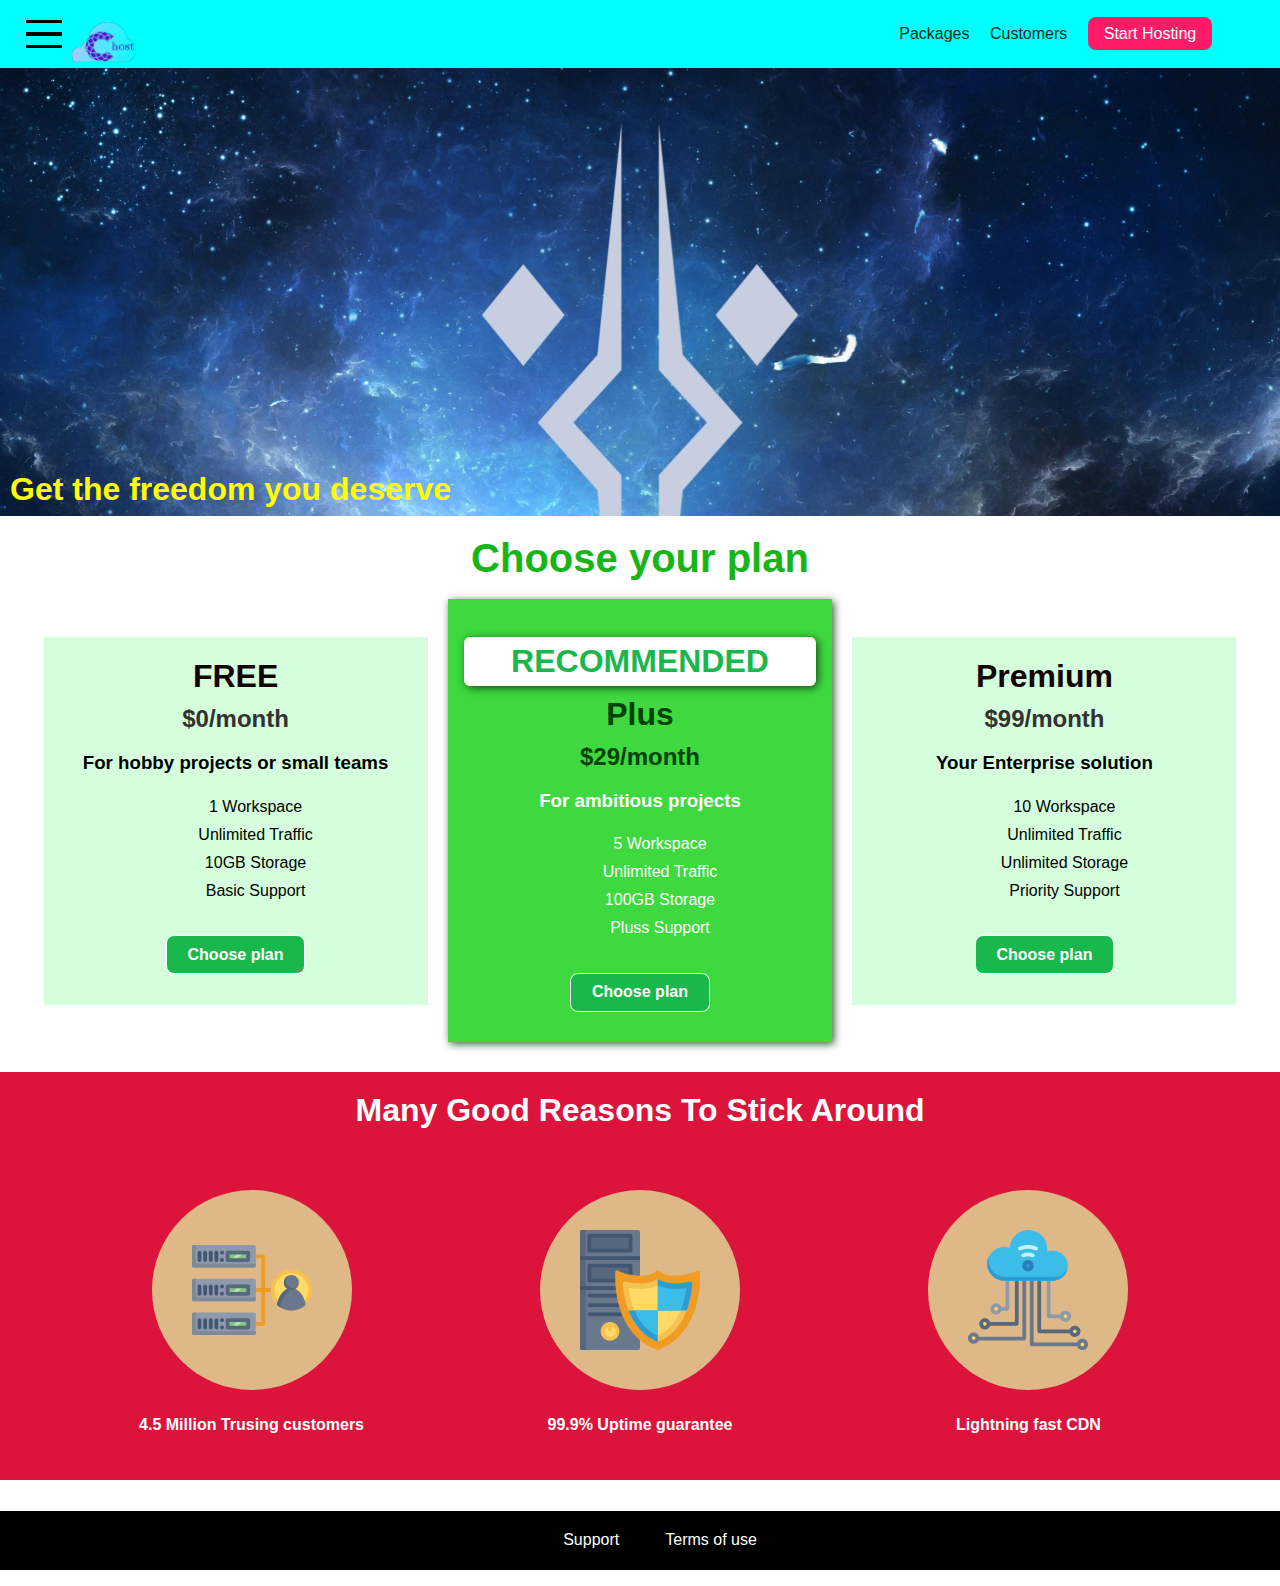
<file: index.html>
<!DOCTYPE html>
<html lang="en">
<head>
    <meta charset="UTF-8">
    <meta name="viewport" content="width=device-width, initial-scale=1.0">
    <title>uHost</title>
    <link rel="preconnect" href="https://fonts.googleapis.com">
    <link rel="preconnect" href="https://fonts.gstatic.com" crossorigin>
    <link href="https://fonts.googleapis.com/css2?family=Anton&display=swap" rel="stylesheet">  
    <link rel="stylesheet" href="shared.css">
    <link rel="stylesheet" href="main.css">
</head>
<body>
    <div class="modal">
    <div class="backdrop"></div>
        <h1 class="modal__title">Do you want to continue?</h1>
        <div class="modal__actions">
            <a href="start-hosting/index.html" class="modal__action">Yes!</a>
            <button class="modal__action modal__action--negative" type="button">NO!</button>
        </div>
    </div>
    <header class="main-header">
        <div>
            <button class="toggle-button">
                <span class="toggle-button__bar"></span>
                <span class="toggle-button__bar"></span>
                <span class="toggle-button__bar"></span>
            </button>
            <a href="index.html" class="main-header__brand"> <img src="./images/chost.png" alt="Jhost"></a>
            
        </div>
        <nav class="main-nav">
            <ul class="main-nav__items">
                <li class="main-nav__item"><a href="packages/index.html">Packages</a></li>
                <li class="main-nav__item"><a href="customers/index.html">Customers</a></li>
                <li class="main-nav__item main-nav__item--cta"><a href="start-hosting/index.html">Start Hosting</a></li>
            </ul>
        </nav>
    </header>
    <nav class="mobile-nav">
        <ul class="mobile-nav__items">
            <li class="mobile-nav__item"><a href="packages/index.html">Packages</a></li>
            <li class="mobile-nav__item"><a href="customers/index.html">Customers</a></li>
            <li class="mobile-nav__item mobile-nav__item--cta"><a href="start-hosting/index.html">Start Hosting</a></li>
        </ul>
    </nav>
    <main>
        <section id="product-overview">
            <h1>Get the freedom you deserve</h1>
            
        </section>
        <section id="plans">
            <h1 class="section-title">Choose your plan</h1>
            <div>
                <article class="plan">
                    <h1 class="plan__title">FREE</h1>
                    <h2 class="plan__price">$0/month</h2>
                    <h3>For hobby projects or small teams</h3>
                    <ul class="plan__features">
                        <li class="plan__feature">1 Workspace</li>
                        <li class="plan__feature">Unlimited Traffic</li>
                        <li class="plan__feature">10GB Storage</li>
                        <li class="plan__feature">Basic Support</li>
                    </ul>
                    <div>
                        <button  class="button">Choose plan</button>
                    </div>
                </article>
                <article class="plan plan__highlighted">
                    <h1 class="plan__annotation">Recommended</h1>
                    <h1 class="plan__title">Plus</h1>
                    <h2 class="plan__price">$29/month</h2>
                    <h3>For ambitious projects</h3>
                    <ul class="plan__features">
                        <li class="plan__feature">5 Workspace</li>
                        <li class="plan__feature">Unlimited Traffic</li>
                        <li class="plan__feature">100GB Storage</li>
                        <li class="plan__feature">Pluss Support</li>
                    </ul>
                    <div>
                        <button class="button">Choose plan</button>
                    </div>
                </article>
                <article class="plan">
                    <h1 class="plan__title">Premium</h1>
                    <h2 class="plan__price">$99/month</h2>
                    <h3>Your Enterprise solution</h3>
                    <ul class="plan__features">
                        <li class="plan__feature">10 Workspace</li>
                        <li class="plan__feature">Unlimited Traffic</li>
                        <li class="plan__feature">Unlimited Storage</li>
                        <li class="plan__feature">Priority Support</li>
                    </ul>
                    <div>
                        <button class="button">Choose plan</button>
                    </div>
                </article>
            </div>
        </section>
        <div class="footer">
            <h1>Many good reasons to stick around</h1>
            <ul>
                <li>
                    <div>
                        <svg viewBox="0 0 512 512">
                            <path style="fill:#F09B24;" d="M344,248h-32V112c0-4.418-3.582-8-8-8h-40c-4.418,0-8,3.582-8,8s3.582,8,8,8h32v128h-32  c-4.418,0-8,3.582-8,8s3.582,8,8,8h32v128h-32c-4.418,0-8,3.582-8,8s3.582,8,8,8h40c4.418,0,8-3.582,8-8V264h32c4.418,0,8-3.582,8-8  S348.418,248,344,248z"
                            />
                            <path style="fill:#8E9AA9;" d="M264,64H8c-4.418,0-8,3.582-8,8v80c0,4.418,3.582,8,8,8h256c4.418,0,8-3.582,8-8V72  C272,67.582,268.418,64,264,64z"
                            />
                            <path style="fill:#7C899B;" d="M24,144c-4.418,0-8-3.582-8-8V64H8c-4.418,0-8,3.582-8,8v80c0,4.418,3.582,8,8,8h256  c4.418,0,8-3.582,8-8v-8H24z"
                            />
                            <rect x="152" y="96" style="fill:#B8E3A8;" width="88" height="32" />
                            <g>
                                <polygon style="fill:#7EC97D;" points="152,96 152,128 166,128 198,96  " />
                                <polygon style="fill:#7EC97D;" points="220,96 188,128 240,128 240,96  " />
                            </g>
                            <path style="fill:#56677E;" d="M240,136h-88c-4.418,0-8-3.582-8-8V96c0-4.418,3.582-8,8-8h88c4.418,0,8,3.582,8,8v32  C248,132.418,244.418,136,240,136z M160,120h72v-16h-72V120z"
                            />
                            <g>
                                <path style="fill:#435670;" d="M32,136c-4.418,0-8-3.582-8-8V96c0-4.418,3.582-8,8-8s8,3.582,8,8v32C40,132.418,36.418,136,32,136z   "
                                />
                                <path style="fill:#435670;" d="M56,136c-4.418,0-8-3.582-8-8V96c0-4.418,3.582-8,8-8s8,3.582,8,8v32C64,132.418,60.418,136,56,136z   "
                                />
                                <path style="fill:#435670;" d="M80,136c-4.418,0-8-3.582-8-8V96c0-4.418,3.582-8,8-8s8,3.582,8,8v32C88,132.418,84.418,136,80,136z   "
                                />
                                <path style="fill:#435670;" d="M104,136c-4.418,0-8-3.582-8-8V96c0-4.418,3.582-8,8-8s8,3.582,8,8v32   C112,132.418,108.418,136,104,136z"
                                />
                                <path style="fill:#435670;" d="M128,105c-4.418,0-8-3.582-8-8v-1c0-4.418,3.582-8,8-8s8,3.582,8,8v1   C136,101.418,132.418,105,128,105z"
                                />
                                <path style="fill:#435670;" d="M128,136c-4.418,0-8-3.582-8-8v-1c0-4.418,3.582-8,8-8s8,3.582,8,8v1   C136,132.418,132.418,136,128,136z"
                                />
                            </g>
                            <path style="fill:#8E9AA9;" d="M264,208H8c-4.418,0-8,3.582-8,8v80c0,4.418,3.582,8,8,8h256c4.418,0,8-3.582,8-8v-80  C272,211.582,268.418,208,264,208z"
                            />
                            <path style="fill:#7C899B;" d="M24,288c-4.418,0-8-3.582-8-8v-72H8c-4.418,0-8,3.582-8,8v80c0,4.418,3.582,8,8,8h256  c4.418,0,8-3.582,8-8v-8H24z"
                            />
                            <rect x="152" y="240" style="fill:#B8E3A8;" width="88" height="32" />
                            <g>
                                <polygon style="fill:#7EC97D;" points="152,240 152,272 166,272 198,240  " />
                                <polygon style="fill:#7EC97D;" points="220,240 188,272 240,272 240,240  " />
                            </g>
                            <path style="fill:#56677E;" d="M240,280h-88c-4.418,0-8-3.582-8-8v-32c0-4.418,3.582-8,8-8h88c4.418,0,8,3.582,8,8v32  C248,276.418,244.418,280,240,280z M160,264h72v-16h-72V264z"
                            />
                            <g>
                                <path style="fill:#435670;" d="M32,280c-4.418,0-8-3.582-8-8v-32c0-4.418,3.582-8,8-8s8,3.582,8,8v32C40,276.418,36.418,280,32,280   z"
                                />
                                <path style="fill:#435670;" d="M56,280c-4.418,0-8-3.582-8-8v-32c0-4.418,3.582-8,8-8s8,3.582,8,8v32C64,276.418,60.418,280,56,280   z"
                                />
                                <path style="fill:#435670;" d="M80,280c-4.418,0-8-3.582-8-8v-32c0-4.418,3.582-8,8-8s8,3.582,8,8v32C88,276.418,84.418,280,80,280   z"
                                />
                                <path style="fill:#435670;" d="M104,280c-4.418,0-8-3.582-8-8v-32c0-4.418,3.582-8,8-8s8,3.582,8,8v32   C112,276.418,108.418,280,104,280z"
                                />
                                <path style="fill:#435670;" d="M128,249c-4.418,0-8-3.582-8-8v-1c0-4.418,3.582-8,8-8s8,3.582,8,8v1   C136,245.418,132.418,249,128,249z"
                                />
                                <path style="fill:#435670;" d="M128,280c-4.418,0-8-3.582-8-8v-1c0-4.418,3.582-8,8-8s8,3.582,8,8v1   C136,276.418,132.418,280,128,280z"
                                />
                            </g>
                            <path style="fill:#8E9AA9;" d="M264,352H8c-4.418,0-8,3.582-8,8v80c0,4.418,3.582,8,8,8h256c4.418,0,8-3.582,8-8v-80  C272,355.582,268.418,352,264,352z"
                            />
                            <path style="fill:#7C899B;" d="M24,432c-4.418,0-8-3.582-8-8v-72H8c-4.418,0-8,3.582-8,8v80c0,4.418,3.582,8,8,8h256  c4.418,0,8-3.582,8-8v-8H24z"
                            />
                            <rect x="152" y="384" style="fill:#B8E3A8;" width="88" height="32" />
                            <g>
                                <polygon style="fill:#7EC97D;" points="152,384 152,416 166,416 198,384  " />
                                <polygon style="fill:#7EC97D;" points="220,384 188,416 240,416 240,384  " />
                            </g>
                            <path style="fill:#56677E;" d="M240,424h-88c-4.418,0-8-3.582-8-8v-32c0-4.418,3.582-8,8-8h88c4.418,0,8,3.582,8,8v32  C248,420.418,244.418,424,240,424z M160,408h72v-16h-72V408z"
                            />
                            <g>
                                <path style="fill:#435670;" d="M32,424c-4.418,0-8-3.582-8-8v-32c0-4.418,3.582-8,8-8s8,3.582,8,8v32C40,420.418,36.418,424,32,424   z"
                                />
                                <path style="fill:#435670;" d="M56,424c-4.418,0-8-3.582-8-8v-32c0-4.418,3.582-8,8-8s8,3.582,8,8v32C64,420.418,60.418,424,56,424   z"
                                />
                                <path style="fill:#435670;" d="M80,424c-4.418,0-8-3.582-8-8v-32c0-4.418,3.582-8,8-8s8,3.582,8,8v32C88,420.418,84.418,424,80,424   z"
                                />
                                <path style="fill:#435670;" d="M104,424c-4.418,0-8-3.582-8-8v-32c0-4.418,3.582-8,8-8s8,3.582,8,8v32   C112,420.418,108.418,424,104,424z"
                                />
                                <path style="fill:#435670;" d="M128,393c-4.418,0-8-3.582-8-8v-1c0-4.418,3.582-8,8-8s8,3.582,8,8v1   C136,389.418,132.418,393,128,393z"
                                />
                                <path style="fill:#435670;" d="M128,424c-4.418,0-8-3.582-8-8v-1c0-4.418,3.582-8,8-8s8,3.582,8,8v1   C136,420.418,132.418,424,128,424z"
                                />
                            </g>
                            <path style="fill:#F7C14D;" d="M424,168c-48.523,0-88,39.477-88,88s39.477,88,88,88s88-39.477,88-88S472.523,168,424,168z" />
                            <path style="fill:#FFDB66;" d="M424,184c-39.701,0-72,32.299-72,72s32.299,72,72,72s72-32.299,72-72S463.701,184,424,184z" />
                            <path style="fill:#69788D;" d="M484.893,314.16C476.393,274.588,451.922,248,424,248s-52.393,26.588-60.893,66.16  c-0.605,2.82,0.354,5.749,2.511,7.664C381.731,336.124,402.465,344,424,344s42.269-7.876,58.381-22.176  C484.539,319.909,485.498,316.98,484.893,314.16z"
                            />
                            <path style="fill:#56677E;" d="M434.053,249.171C430.768,248.403,427.411,248,424,248c-27.922,0-52.393,26.588-60.893,66.16  c-0.605,2.82,0.354,5.749,2.511,7.664c3.383,3.002,6.979,5.703,10.734,8.125C384.904,286.243,407.373,255.378,434.053,249.171z"
                            />
                            <path style="fill:#69788D;" d="M424,192c-17.645,0-32,14.355-32,32s14.355,32,32,32s32-14.355,32-32S441.645,192,424,192z" />
                            <path style="fill:#56677E;" d="M432,248c-17.645,0-32-14.355-32-32c0-6.783,2.128-13.076,5.742-18.258  C397.444,203.53,392,213.138,392,224c0,17.645,14.355,32,32,32c10.862,0,20.471-5.444,26.258-13.742  C445.076,245.872,438.783,248,432,248z"
                            />

                        </svg>
  
                    </div>
                    <p>4.5 Million Trusing customers</p>
                </li>
                <li>
                    <div>
                        <svg viewBox="0 0 512 512">
                            <path style="fill:#69788D;" d="M248,0H8C3.582,0,0,3.582,0,8v496c0,4.418,3.582,8,8,8h240c4.418,0,8-3.582,8-8V8  C256,3.582,252.418,0,248,0z"
                            />
                            <path style="fill:#56677E;" d="M24,504V8c0-4.418,3.582-8,8-8H8C3.582,0,0,3.582,0,8v496c0,4.418,3.582,8,8,8h24  C27.582,512,24,508.418,24,504z"
                            />
                            <g>
                                <rect x="0" y="112" style="fill:#435670;" width="256" height="16" />
                                <rect x="0" y="240" style="fill:#435670;" width="256" height="16" />
                            </g>
                            <path style="fill:#F7C14D;" d="M128,392c-22.056,0-40,17.944-40,40s17.944,40,40,40s40-17.944,40-40S150.056,392,128,392z" />
                            <path style="fill:#FFDB66;" d="M128,408c-13.233,0-24,10.767-24,24s10.767,24,24,24s24-10.767,24-24S141.233,408,128,408z" />
                            <path style="fill:#F7C14D;" d="M128,392c-2.739,0-5.414,0.278-8,0.805V424c0,4.418,3.582,8,8,8c4.418,0,8-3.582,8-8v-31.195  C133.414,392.278,130.739,392,128,392z"
                            />
                            <g>
                                <path style="fill:#435670;" d="M216,288H40c-4.418,0-8-3.582-8-8s3.582-8,8-8h176c4.418,0,8,3.582,8,8S220.418,288,216,288z"
                                />
                                <path style="fill:#435670;" d="M216,328H40c-4.418,0-8-3.582-8-8s3.582-8,8-8h176c4.418,0,8,3.582,8,8S220.418,328,216,328z"
                                />
                                <path style="fill:#435670;" d="M216,368H40c-4.418,0-8-3.582-8-8s3.582-8,8-8h176c4.418,0,8,3.582,8,8S220.418,368,216,368z"
                                />
                                <path style="fill:#435670;" d="M216,16H40c-4.418,0-8,3.582-8,8v64c0,4.418,3.582,8,8,8h176c4.418,0,8-3.582,8-8V24   C224,19.582,220.418,16,216,16z"
                                />
                            </g>
                            <rect x="48" y="32" style="fill:#56677E;" width="160" height="48" />
                            <path style="fill:#435670;" d="M216,144H40c-4.418,0-8,3.582-8,8v64c0,4.418,3.582,8,8,8h176c4.418,0,8-3.582,8-8v-64  C224,147.582,220.418,144,216,144z"
                            />
                            <rect x="48" y="160" style="fill:#56677E;" width="160" height="48" />
                            <path style="fill:#F09B24;" d="M511.747,180.237c-0.194-6.537-8.107-10.107-13.135-5.894c-5.6,4.693-42.904,21.282-98.514,21.282  c-33.45,0-64.625-20.999-64.929-21.206c-2.9-1.991-6.764-1.85-9.512,0.346c-2.677,2.135-27.201,20.86-63.793,20.86  c-55.607,0-92.914-16.589-98.515-21.282c-5.028-4.211-12.941-0.645-13.135,5.894c-1.634,54.834,4.655,105.941,18.693,151.903  c12.096,39.604,29.759,74.047,52.497,102.373c27.538,34.304,62.743,59.882,104.66,76.045c3.069,1.918,6.757,1.921,9.83,0  c41.917-16.163,77.122-41.741,104.66-76.045c22.738-28.326,40.401-62.77,52.497-102.373  C507.092,286.179,513.381,235.071,511.747,180.237z"
                            />
                            <path style="fill:#F7C14D;" d="M476.21,221.226c-1.953-1.631-4.568-2.235-7.036-1.628c-21.686,5.327-44.926,8.028-69.075,8.028  c-25.926,0-49.633-8.975-64.955-16.504c-2.307-1.134-5.016-1.091-7.284,0.116c-14.059,7.477-36.919,16.388-65.994,16.388  c-24.153,0-47.394-2.701-69.075-8.028c-5.155-1.268-10.221,2.966-9.894,8.261c2.077,33.693,7.668,65.635,16.616,94.935  c22.774,74.565,66.139,126.334,128.888,153.868c2.032,0.891,4.397,0.891,6.43,0c61.777-27.107,104.716-78.876,127.62-153.868  c8.948-29.3,14.539-61.241,16.616-94.935C479.224,225.319,478.163,222.856,476.21,221.226z"
                            />
                            <path style="fill:#FFDB66;" d="M331.609,451.727c-52.604-25.289-89.304-70.987-109.144-135.944  c-6.532-21.39-11.162-44.336-13.82-68.447c17.133,2.852,34.952,4.291,53.22,4.291c29.394,0,53.376-7.793,69.978-15.561  c17.44,7.736,41.656,15.561,68.256,15.561c18.267,0,36.085-1.439,53.219-4.291c-2.659,24.112-7.288,47.06-13.82,68.448  C419.545,381.108,383.27,426.805,331.609,451.727z"
                            />
                            <g>
                                <path style="fill:#2C9DD4;" d="M479.066,227.858c0.157-2.539-0.903-5.002-2.856-6.633s-4.568-2.235-7.036-1.628   c-21.686,5.327-44.926,8.028-69.075,8.028c-25.926,0-49.633-8.975-64.955-16.504c-1.057-0.52-2.2-0.78-3.345-0.806l-0.072,133.351   h123.601c2.556-6.746,4.933-13.702,7.123-20.874C471.398,293.493,476.989,261.552,479.066,227.858z"
                                />
                                <path style="fill:#2C9DD4;" d="M206.658,343.667c24.153,63.42,65.028,108.108,121.743,132.995c1.031,0.452,2.147,0.673,3.263,0.666   l0.063-133.661H206.658z"
                                />
                            </g>
                            <g>
                                <path style="fill:#3CBDE8;" d="M439.497,315.783c6.532-21.389,11.161-44.336,13.82-68.448c-17.134,2.852-34.952,4.291-53.219,4.291   c-26.6,0-50.815-7.824-68.256-15.561l-0.116,107.601h97.758C433.179,334.807,436.524,325.518,439.497,315.783z"
                                />
                                <path style="fill:#3CBDE8;" d="M232.523,343.667c21.144,50.298,54.363,86.56,99.087,108.06l0.117-108.06H232.523z" />
                            </g>
                        </svg>
                    </div>
                    <p>99.9% Uptime guarantee</p>
                </li>
                <li>
                    <div>
                        <svg viewBox="0 0 512 512">
                            <path style="fill:#8E9AA9;" d="M168,200c-4.418,0-8,3.582-8,8v120h-17.376c-3.302-9.311-12.194-16-22.624-16  c-13.234,0-24,10.767-24,24s10.766,24,24,24c10.429,0,19.321-6.689,22.624-16H168c4.418,0,8-3.582,8-8V208  C176,203.582,172.418,200,168,200z"
                            />
                            <path style="fill:#FFDB66;" d="M120,328c-4.411,0-8,3.589-8,8s3.589,8,8,8s8-3.589,8-8S124.411,328,120,328z" />
                            <path style="fill:#56677E;" d="M208,200c-4.418,0-8,3.582-8,8v184H94.624C91.322,382.689,82.43,376,72,376  c-13.234,0-24,10.767-24,24s10.766,24,24,24c10.429,0,19.321-6.689,22.624-16H208c4.418,0,8-3.582,8-8V208  C216,203.582,212.418,200,208,200z"
                            />
                            <path style="fill:#FFDB66;" d="M72,392c-4.411,0-8,3.589-8,8s3.589,8,8,8s8-3.589,8-8S76.411,392,72,392z" />
                            <path style="fill:#69788D;" d="M240,208c-4.418,0-8,3.582-8,8v239H47.24c-2.671-10.34-12.078-18-23.24-18c-13.234,0-24,10.767-24,24  s10.766,24,24,24c9.666,0,18.009-5.747,21.809-14H240c4.418,0,8-3.582,8-8V216C248,211.582,244.418,208,240,208z"
                            />
                            <path style="fill:#FFDB66;" d="M24,453c-4.411,0-8,3.589-8,8s3.589,8,8,8s8-3.589,8-8S28.411,453,24,453z" />
                            <path style="fill:#69788D;" d="M488,464c-10.429,0-19.321,6.689-22.624,16H280V208c0-4.418-3.582-8-8-8s-8,3.582-8,8v280  c0,4.418,3.582,8,8,8h193.376c3.302,9.311,12.194,16,22.624,16c13.234,0,24-10.767,24-24S501.234,464,488,464z"
                            />
                            <path style="fill:#FFDB66;" d="M488,480c-4.411,0-8,3.589-8,8s3.589,8,8,8s8-3.589,8-8S492.411,480,488,480z" />
                            <path style="fill:#56677E;" d="M456,408c-10.429,0-19.321,6.689-22.624,16H312V208c0-4.418-3.582-8-8-8s-8,3.582-8,8v224  c0,4.418,3.582,8,8,8h129.376c3.302,9.311,12.194,16,22.624,16c13.234,0,24-10.767,24-24S469.234,408,456,408z"
                            />
                            <path style="fill:#FFDB66;" d="M456,424c-4.411,0-8,3.589-8,8s3.589,8,8,8s8-3.589,8-8S460.411,424,456,424z" />
                            <path style="fill:#8E9AA9;" d="M416,344c-10.429,0-19.321,6.689-22.624,16H352V208c0-4.418-3.582-8-8-8s-8,3.582-8,8v160  c0,4.418,3.582,8,8,8h49.376c3.302,9.311,12.194,16,22.624,16c13.234,0,24-10.767,24-24S429.234,344,416,344z"
                            />
                            <path style="fill:#FFDB66;" d="M416,360c-4.411,0-8,3.589-8,8s3.589,8,8,8s8-3.589,8-8S420.411,360,416,360z" />
                            <path style="fill:#3CBDE8;" d="M362,88c-8.741,0-17.231,1.751-25.06,5.085C337.646,88.797,338,84.43,338,80  c0-44.112-35.888-80-80-80c-42.823,0-77.895,33.816-79.909,76.149C170.393,73.415,162.244,72,154,72c-39.701,0-72,32.299-72,72  s32.299,72,72,72h208c35.29,0,64-28.71,64-64S397.29,88,362,88z"
                            />
                            <path style="fill:#2C9DD4;" d="M368,200H160c-39.701,0-72-32.299-72-72c0-5.863,0.721-11.559,2.05-17.019  C84.918,120.88,82,132.102,82,144c0,39.701,32.299,72,72,72h208c30.389,0,55.88-21.296,62.379-49.743  C413.565,186.327,392.352,200,368,200z"
                            />
                            <path style="fill:#2A7DB5;" d="M256,128c-13.234,0-24,10.767-24,24s10.766,24,24,24c13.233,0,24-10.767,24-24S269.233,128,256,128z"
                            />
                            <path style="fill:#2C9DD4;" d="M256,144c-4.411,0-8,3.589-8,8s3.589,8,8,8c4.411,0,8-3.589,8-8S260.411,144,256,144z" />
                            <g>
                                <path style="fill:#C5F1FA;" d="M221.755,87.695c-2.994,0-5.864-1.688-7.233-4.572c-1.894-3.991-0.194-8.763,3.798-10.657   C230.157,66.849,242.834,64,256,64c13.166,0,25.844,2.849,37.68,8.466c3.992,1.895,5.692,6.666,3.798,10.657   s-6.666,5.692-10.657,3.798C277.144,82.328,266.774,80,256,80c-10.774,0-21.144,2.328-30.821,6.921   C224.072,87.446,222.904,87.695,221.755,87.695z"
                                />
                                <path style="fill:#C5F1FA;" d="M276.545,116.618c-1.148,0-2.316-0.249-3.424-0.774C267.745,113.293,261.985,112,256,112   c-5.985,0-11.745,1.293-17.121,3.844c-3.991,1.895-8.763,0.192-10.657-3.798c-1.894-3.992-0.193-8.764,3.798-10.657   C239.557,97.813,247.625,96,256,96c8.376,0,16.444,1.813,23.98,5.389c3.991,1.894,5.692,6.665,3.798,10.657   C282.41,114.93,279.539,116.618,276.545,116.618z"
                                />
                            </g>

                        </svg>
                    </div>
                    <p>Lightning fast CDN</p>
                </li>
            </ul>
        </div>
    </main>
    <div class="footer-end">
        <nav>
            <ul>
                <li><a href="#">Support</a></li>
                <li><a href="#">Terms of use</a></li>
            </ul>
        </nav>
    </div>
    <script src="shared.js"></script>
</body>
</html>
</file>
<file: shared.css>
* {
    box-sizing: border-box;
   
}


html {
    font-size: 1rem;
}

body{
    font-family: Verdana, Geneva, Tahoma, sans-serif;
    margin: 0;
   
}

.backdrop {
    position: fixed;
    z-index: 100;
    width: 100vw;
    height: 100vh;
    background-color: rgba(0,0,0,0.5);
    top: 0;
    left: 0;
    display:none;
}

.main-header {
    width: 100%;
    padding: 10px 20px;
    background-color:aqua ;
    top: 0;
    left: 0;
    position: fixed;
    z-index: 1;

}

main{
    padding: 2rem 0;
    margin-top: 1.9rem;
    
}

.main-header > div {
    display: inline-block;
    vertical-align: middle;
}


.toggle-button {
    width:  3rem;
    border: none;
    cursor: pointer;
    padding-top: 0;
    padding-bottom: 0;
    vertical-align: middle;
    background-color: inherit;
}

.toggle-button:focus {
    outline: none;
}

.toggle-button__bar {
    width: 100%;
    height: 0.2rem;
    background: black;
    display: block;
    margin: 0.6rem 0;
}
.toggle-button__bar {
    width: 100%;
    height: 0.2rem;
    background: black;
    display: block;
    margin: 0.6rem, 0;
}

.main-header__brand {
    color: rgb(7, 45, 7);
    text-decoration: none;
    font-weight: bold;
    font-size: 1.5rem;
    height: 1.5rem;
    display: inline-block;
    vertical-align: middle;

}

.main-header__brand img{
    height: 40px;
}

.main-nav {
    display: inline-block;
    text-align: right;
    width: calc(100% - 160px);
    vertical-align: middle;
}

.main-nav__items{
    margin: 0;
    padding: 0;
    list-style: none;
}

.main-nav__item{
    display: inline-block;
    margin: 0 0.5rem;
}

.main-nav__item a,
.mobile-nav__item a{
    color: rgb(7, 45, 7);
    text-decoration: none;
    padding: 0.2rem 0;
}

.main-nav__item a:hover,
.main-nav__item a:active{
    color: rgb(73, 230, 0);
    border-bottom: 5px solid white;

}

.main-nav__item--cta a,
.mobile-nav__item--cta a {
    color: white;
    background:#ff1b68;
    padding: 0.5rem 1rem;
    border-radius: 8px;
    text-decoration: none;
}

.main-nav__item--cta a:hover,
.main-nav__item--cta a:active,
.mobile-nav__item--cta a:hover,
.mobile-nav__item--cta a:active{
    color: #ff1b68;
    background: white;
    border: none;
}

.button{
    background: #19b84c;
    color: white;
    padding: 0.6rem 1.3rem;
    border-radius: 8px;
    margin: 0.9rem 0;
    font: inherit;
    font-weight: bold;
    cursor: pointer;
    border: 1px solid;
}

.button:hover,
.button:active{
    background: white;
    color:#19b84c
}

.button:focus{
    outline: none;
}

.mobile-nav {
    display: none;
    position: fixed;
    z-index: 101;
    top:0;
    left: 0;
    background: white;
    width: 80%;
    height: 100vh;
}

.mobile-nav__items{
    width: 90%;
    height: 100%;
    list-style: none;
    margin: 0;
    padding: 0;
    text-align: center;
}

.mobile-nav--item {
    margin: 1rem 0;
}

.mobile-nav__item a {
    font-size: 1.5rem;
    text-decoration: none;
}

.footer-end {
    background: black;
    text-align: center;
}

.footer-end ul li{
    padding: 1.3rem 1.3rem;
    display: inline-block;
}

.footer-end a{
    text-decoration: none;
    color: white
}

.footer-end a:hover,
.footer-end a:active{
    color:#19b84c;
}

.open {
    display: block !important;
}
</file>
<file: main.css>
#product-overview{
    background: url("./images/banner.png");
    background-repeat: no-repeat;
    background-size: cover;
    width: 100%;
    height: 50vh;
    padding: 10px;
    margin-top: 4px;
    position: fix
  
}

#product-overview h1{
    font-family: 'Franklin Gothic Medium', 'Arial Narrow', Arial, sans-serif;
    color: yellow;
    top:50vh;
    position:absolute;
    z-index: 0;
    
}

#plans{
    margin: 20px 0;
    text-align: center;
}


.plan{
    background: #d5ffdc;
    text-align: center;
    padding: 16px;
    margin: 8px;
    display: inline-block;
    width: 30%;
    vertical-align: middle ;
}

.plan__title{
    color: #140101;
    margin: 5px 0;
    font-size: 2;
}

.plan__price{
    color: #333131;
    margin: 10px 0;
}

.plan__highlighted .plan__price{
    color: rgb(1, 65, 1);
}

.plan__highlighted .plan__title{
    color: rgb(1, 65, 1)
}

.plan__features{
    list-style: none;
}

.plan__feature{
    padding: 5px 0;
    
}

.plan__highlighted{
    background-color: rgb(62, 217, 62);
    color: white;
    box-shadow: 2px 2px 8px rgb(7, 45, 7, 0.8);
}

.plan__annotation{
    text-transform: uppercase;
    background: white;
    color: #19b84c;
    padding: 6px 12px;
    box-shadow: 2px 2px 8px rgb(7, 45, 7, 0.8);
    margin-bottom: 10px;
    border-radius: 6px;
}


.section-title {
    color: rgb(23, 181, 23);
    font-family: inherit;
    text-align: center;
    margin: 10px 0;
    font-size: 2.5rem;
}


.footer{
    background: crimson;
    color: white;
    margin-bottom: -2.1rem;
}

.footer h1{
    text-align: center;
    text-transform: capitalize;
    padding: 20px 0;
}

.footer div{
    width: 200px;
    height: 200px;
    background: burlywood;
    border-radius: 100%;
    margin: 0 auto;
    padding: 40px
}

.footer ul{
    list-style: none;
    width: 100%;
    padding: 20px 0;
    text-align: center;
}

.footer ul li{
    display: inline-block;
    font-weight: bold;
    font-size: 24;
    width: 30%;
}

.footer ul li p{
    padding: 10px
}

.modal {
    position:fixed;
    display: none;
    z-index: 200;
    top: 20%;
    left: 30%;
    width: 40%;
    background: white;
    padding: 1rem;
    border: 1px solid #ccc;
    box-shadow: 1px 1px 1px rgba(0,0,0,0.5);
}

.modal__title {
    text-align: center;
    margin: 0 0 1 rem 0;
}

.modal__actions{
    text-align: center;
}

.modal__action {
    border: 1px solid #0e4f1f;
    background: #0e4f1f;
    text-decoration: none;
    color: white;
    font: inherit;
    padding: 0.8rem;
    cursor: pointer;
    border-radius: 6px;
}

.modal__action:hover,
.modal__action:active {
    background: #2ddf5c;
    border-color: #2ddf5c;
}

.modal__action--negative {
    background: #df2d2d;
    border-color: #df2d2d;
}

.modal__action--negative:hover,
.modal__action--negative:active {
    background: #ff5454;
    border-color: #ff5454;
}
</file>
